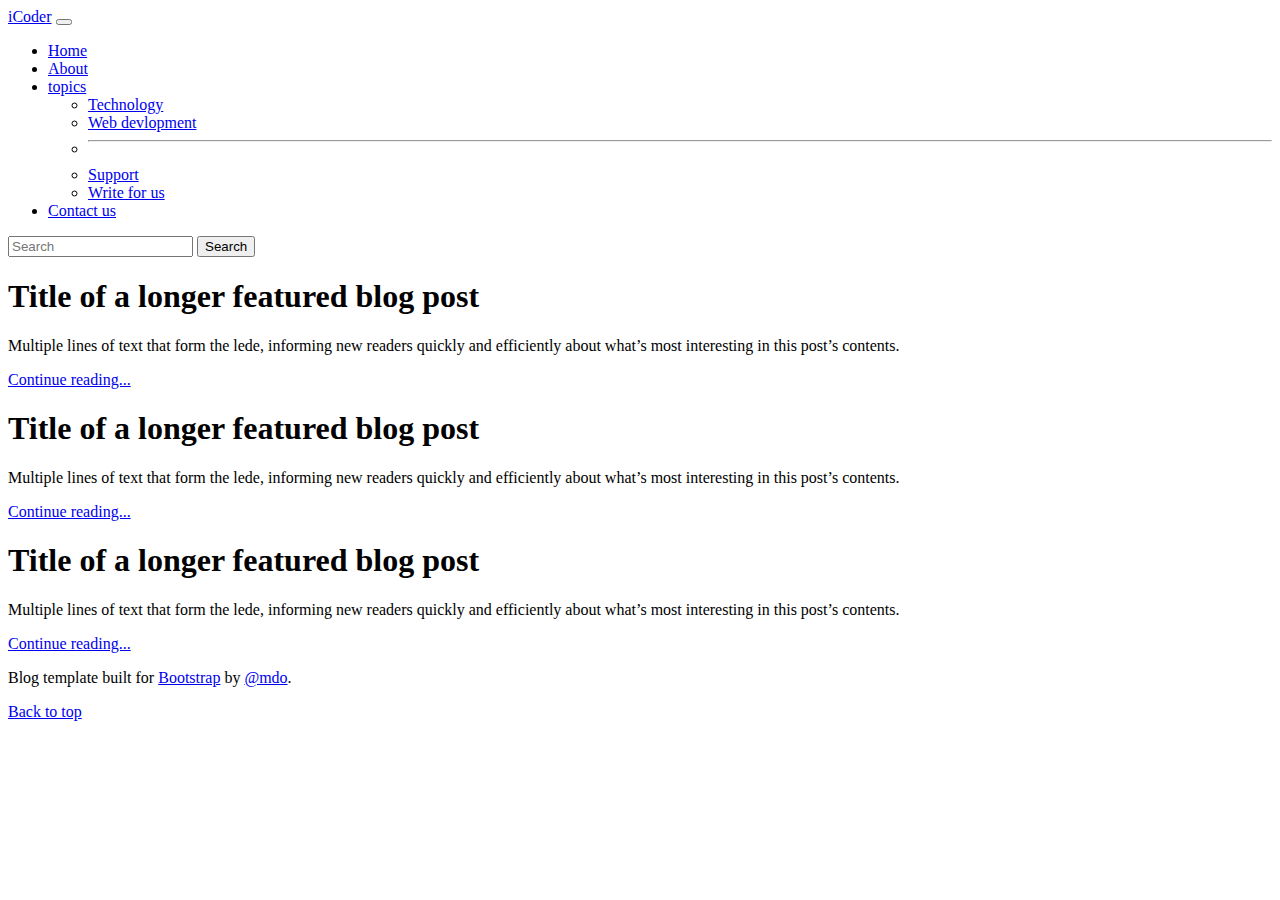
<file: about.html>
<!doctype html>
<html lang="en">
  <head>
    <!-- Required meta tags -->
    <meta charset="utf-8">
    <meta name="viewport" content="width=device-width, initial-scale=1">

    <!-- Bootstrap CSS -->
    <link href="https://cdn.jsdelivr.net/npm/bootstrap@5.1.3/dist/css/bootstrap.min.css" rel="stylesheet" integrity="sha384-1BmE4kWBq78iYhFldvKuhfTAU6auU8tT94WrHftjDbrCEXSU1oBoqyl2QvZ6jIW3" crossorigin="anonymous">

   
    <title>Heaven for programmer</title>
    <style>
      
    </style>
</head>
<body>

    <nav class="navbar navbar-expand-lg navbar-dark bg-dark">
        <div class="container-fluid">
          <a class="navbar-brand" href="#">iCoder</a>
          <button class="navbar-toggler" type="button" data-bs-toggle="collapse" data-bs-target="#navbarSupportedContent" aria-controls="navbarSupportedContent" aria-expanded="false" aria-label="Toggle navigation">
            <span class="navbar-toggler-icon"></span>
          </button>
          <div class="collapse navbar-collapse" id="navbarSupportedContent">
            <ul class="navbar-nav me-auto mb-2 mb-lg-0">
              <li class="nav-item">
                <a class="nav-link " aria-current="page" href="/">Home</a>
              </li>
              <li class="nav-item">
                <a class="nav-link active" href="/About.html">About</a>
              </li>
              <li class="nav-item dropdown">
                <a class="nav-link dropdown-toggle" href="#" id="navbarDropdown" role="button" data-bs-toggle="dropdown" aria-expanded="false">
                 topics
                </a>
                <ul class="dropdown-menu" aria-labelledby="navbarDropdown">
                  <li><a class="dropdown-item" href="#">Technology</a></li>
                  <li><a class="dropdown-item" href="#">Web devlopment</a></li>
                  <li><hr class="dropdown-divider"></li>
                  <li><a class="dropdown-item" href="#">Support</a></li>
                  <li><a class="dropdown-item" href="#">Write for us</a></li>
                </ul>
              </li>
              <li class="nav-item">
                <a class="nav-link" href="/contact.html">Contact us</a>
              </li>
            </ul>
            <form class="d-flex">
              <input class="form-control me-2" type="search" placeholder="Search" aria-label="Search">
              <button class="btn btn-outline-success" type="submit">Search</button>
            </form>
          </div>
        </div>
      </nav>
    <div class="container my-4">
     
    <div class="p-4 p-md-5 mb-4 text-white rounded bg-dark">
      <div class="col-md-6 px-0">
        <h1 class="display-4 fst-italic">Title of a longer featured blog post</h1>
        <p class="lead my-3">Multiple lines of text that form the lede, informing new readers quickly and efficiently about what’s most interesting in this post’s contents.</p>
        <p class="lead mb-0"><a href="#" class="text-white fw-bold">Continue reading...</a></p>
      </div>
    </div>

    </div>
    <div class="container my-4">
   
    <div class="p-4 p-md-5 mb-4 text-white rounded bg-dark">
      <div class="col-md-6 px-0">
        <h1 class="display-4 fst-italic">Title of a longer featured blog post</h1>
        <p class="lead my-3">Multiple lines of text that form the lede, informing new readers quickly and efficiently about what’s most interesting in this post’s contents.</p>
        <p class="lead mb-0"><a href="#" class="text-white fw-bold">Continue reading...</a></p>
      </div>
    </div>

    </div>
    <div class="container my-4">
     
    <div class="p-4 p-md-5 mb-4 text-white rounded bg-dark">
      <div class="col-md-6 px-0">
        <h1 class="display-4 fst-italic">Title of a longer featured blog post</h1>
        <p class="lead my-3">Multiple lines of text that form the lede, informing new readers quickly and efficiently about what’s most interesting in this post’s contents.</p>
        <p class="lead mb-0"><a href="#" class="text-white fw-bold">Continue reading...</a></p>
      </div>
    </div>

    </div>
    <footer class="blog-footer">
      <p>Blog template built for <a href="https://getbootstrap.com/">Bootstrap</a> by <a href="https://twitter.com/mdo">@mdo</a>.</p>
      <p>
        <a href="#">Back to top</a>
      </p>
    </footer>
<!-- Optional JavaScript; choose one of the two! -->

    <!-- Option 1: Bootstrap Bundle with Popper -->
    <script src="https://cdn.jsdelivr.net/npm/bootstrap@5.1.3/dist/js/bootstrap.bundle.min.js" integrity="sha384-ka7Sk0Gln4gmtz2MlQnikT1wXgYsOg+OMhuP+IlRH9sENBO0LRn5q+8nbTov4+1p" crossorigin="anonymous"></script>

    <!-- Option 2: Separate Popper and Bootstrap JS -->
    <!--
    <script src="https://cdn.jsdelivr.net/npm/@popperjs/core@2.10.2/dist/umd/popper.min.js" integrity="sha384-7+zCNj/IqJ95wo16oMtfsKbZ9ccEh31eOz1HGyDuCQ6wgnyJNSYdrPa03rtR1zdB" crossorigin="anonymous"></script>
    <script src="https://cdn.jsdelivr.net/npm/bootstrap@5.1.3/dist/js/bootstrap.min.js" integrity="sha384-QJHtvGhmr9XOIpI6YVutG+2QOK9T+ZnN4kzFN1RtK3zEFEIsxhlmWl5/YESvpZ13" crossorigin="anonymous"></script>
    -->
  </body>
  </html>
</file>
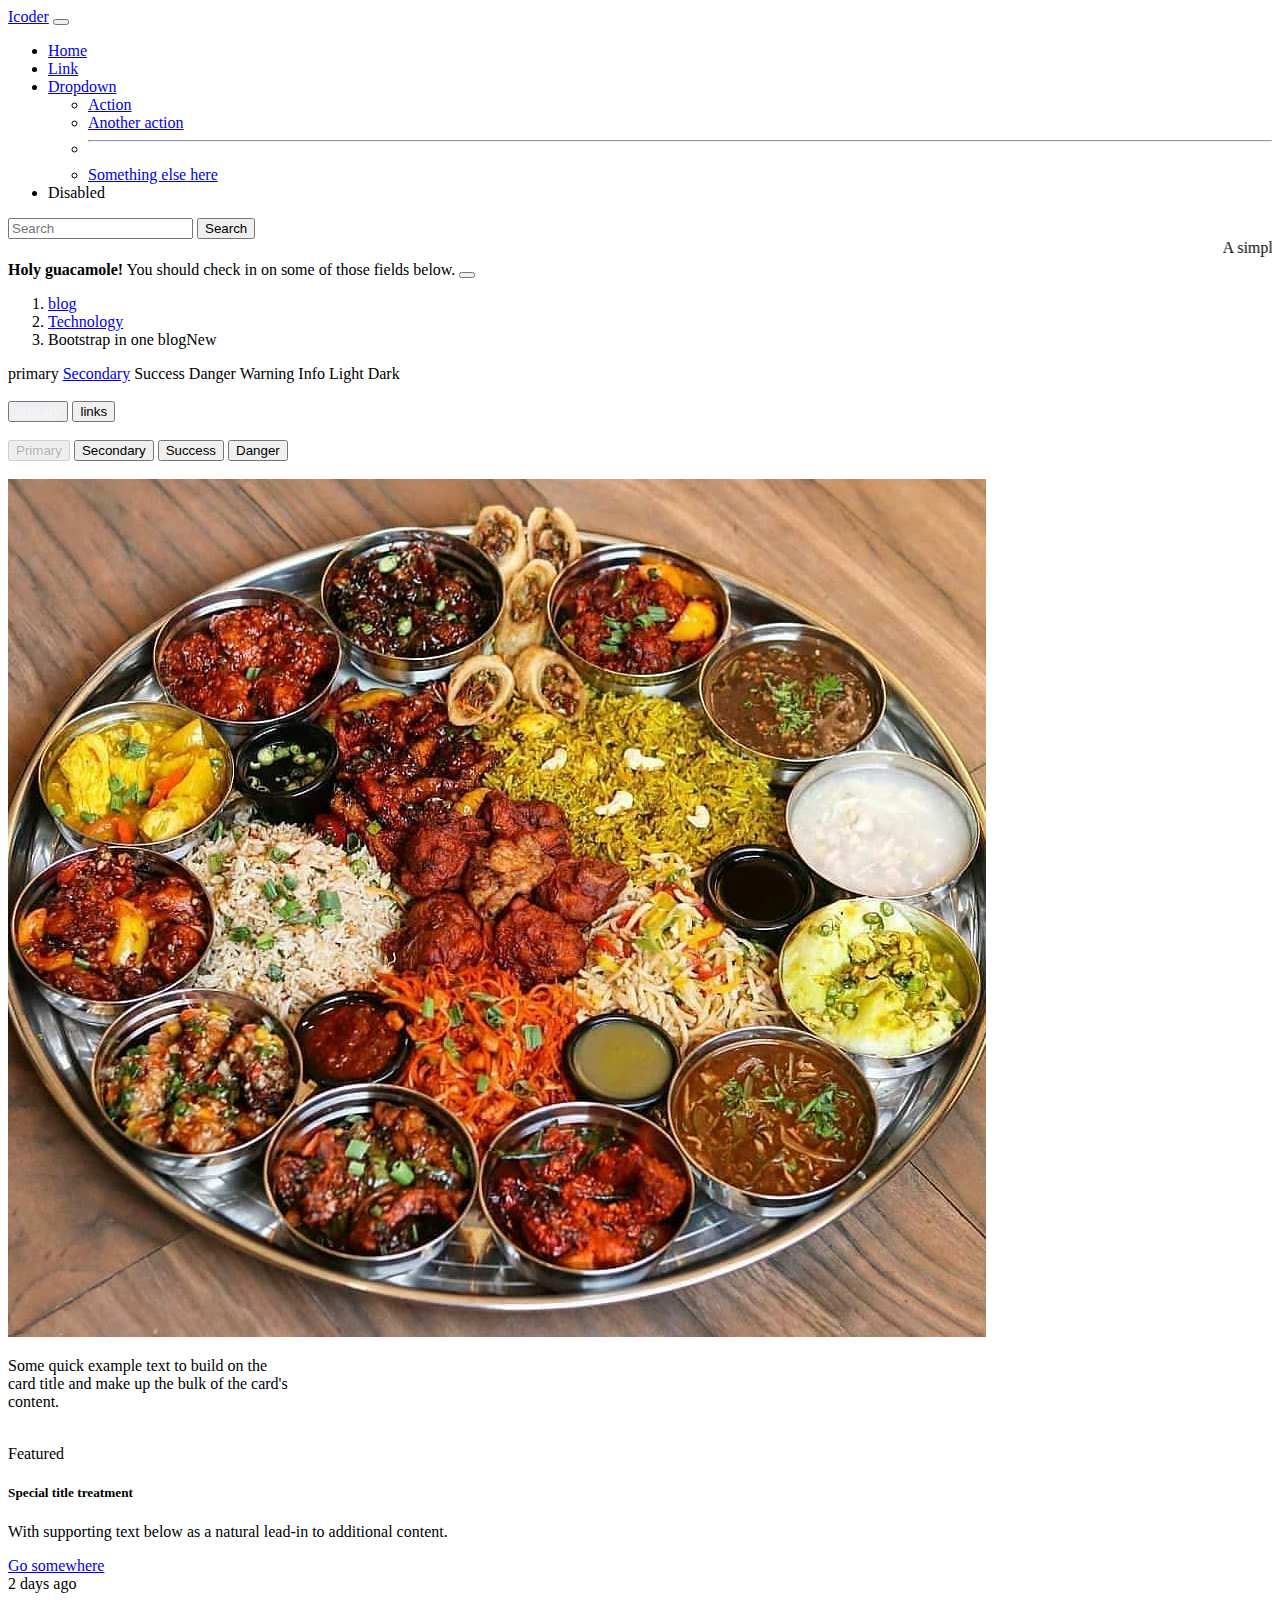
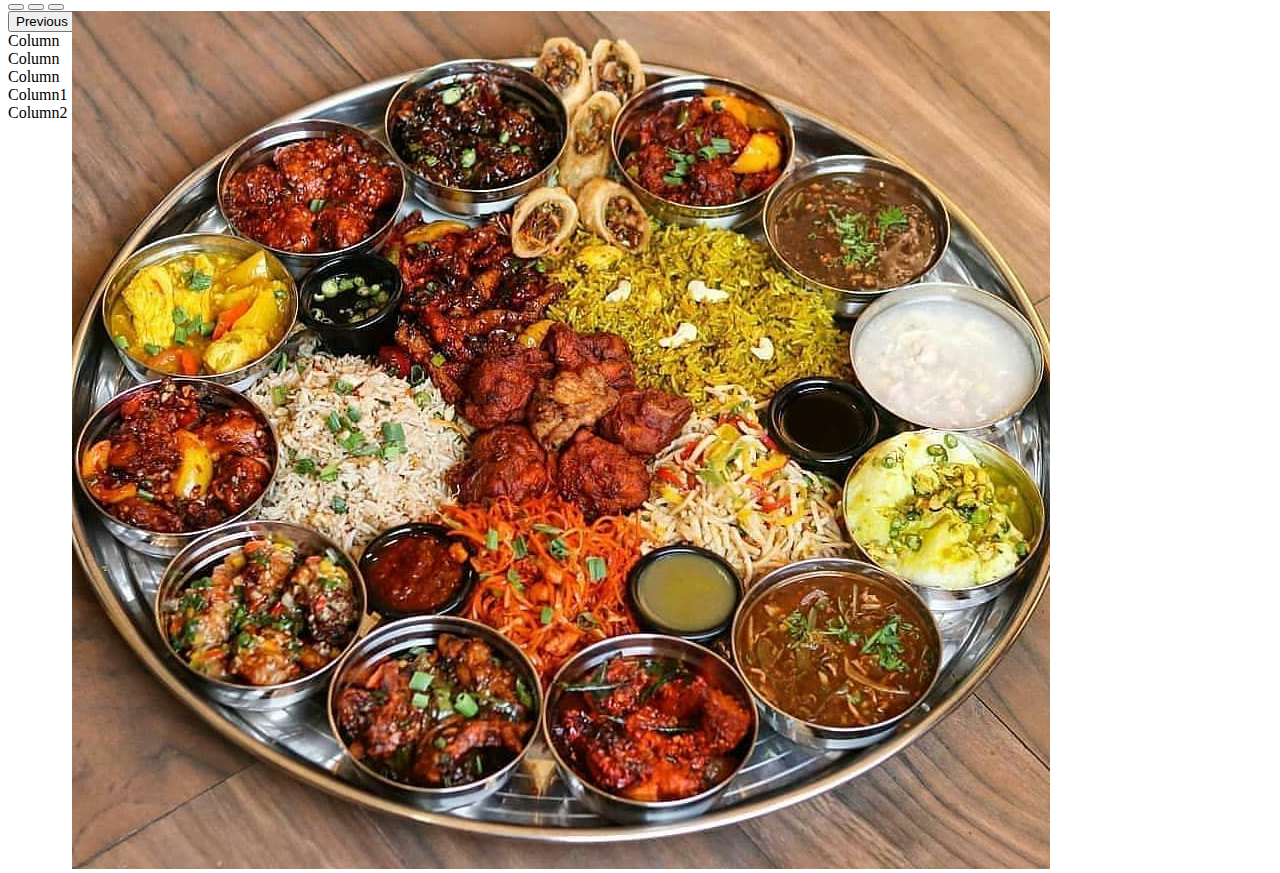
<file: bootstrap.html>
<!doctype html>
<html lang="en">

<head>
  <!-- Required meta tags -->
  <meta charset="utf-8">
  <meta name="viewport" content="width=device-width, initial-scale=1">

  <!-- Bootstrap CSS -->
  <link href="https://cdn.jsdelivr.net/npm/bootstrap@5.1.3/dist/css/bootstrap.min.css" rel="stylesheet"
    integrity="sha384-1BmE4kWBq78iYhFldvKuhfTAU6auU8tT94WrHftjDbrCEXSU1oBoqyl2QvZ6jIW3" crossorigin="anonymous">
<style>
  .carousel-item{
        
        position: relative;

float: left;
width: 75vw;
height: 70vh;
margin-right: -100%;

backface-visibility: hidden;
transition: transform .6s ease-in-out;
right: 5vw;
left: 5vw;
  }
</style>
  <title>Hello, world!</title>
  
</head>

<body>
  <nav class="navbar navbar-expand-lg navbar-light bg-light">
    <div class="container-fluid">
      <a class="navbar-brand" href="#">Icoder</a>
      <button class="navbar-toggler" type="button" data-bs-toggle="collapse" data-bs-target="#navbarSupportedContent"
        aria-controls="navbarSupportedContent" aria-expanded="false" aria-label="Toggle navigation">
        <span class="navbar-toggler-icon"></span>
      </button>
      <div class="collapse navbar-collapse" id="navbarSupportedContent">
        <ul class="navbar-nav me-auto mb-2 mb-lg-0">
          <li class="nav-item">
            <a class="nav-link active" aria-current="page" href="#">Home</a>
          </li>
          <li class="nav-item">
            <a class="nav-link" href="#">Link</a>
          </li>
          <li class="nav-item dropdown">
            <a class="nav-link dropdown-toggle" href="#" id="navbarDropdown" role="button" data-bs-toggle="dropdown"
              aria-expanded="false">
              Dropdown
            </a>
            <ul class="dropdown-menu" aria-labelledby="navbarDropdown">
              <li><a class="dropdown-item" href="#">Action</a></li>
              <li><a class="dropdown-item" href="#">Another action</a></li>
              <li>
                <hr class="dropdown-divider">
              </li>
              <li><a class="dropdown-item" href="#">Something else here</a></li>
            </ul>
          </li>
          <li class="nav-item">
            <a class="nav-link disabled">Disabled</a>
          </li>
        </ul>
        <form class="d-flex">
          <input class="form-control me-2" type="search" placeholder="Search" aria-label="Search">
          <button class="btn btn-outline-success" type="submit">Search</button>
        </form>
      </div>
    </div>
  </nav>
  <marquee behavior="" direction="left">
    <div class="alert alert-danger" role="alert">
      A simple primary alert—check it out!
    </div>
  </marquee>
  <div class="alert alert-warning alert-dismissible fade show" role="alert">
    <strong>Holy guacamole!</strong> You should check in on some of those fields below.
    <button type="button" class="btn-close" data-bs-dismiss="alert" aria-label="Close" ></button>
  </div>
  <nav aria-label="breadcrumb" class="navbar navbar-expand-lg navbar-light bg-light">
    <ol class="breadcrumb">
      <li class="breadcrumb-item"><a href="#">blog</a></li>
      <li class="breadcrumb-item"><a href="#">Technology</a></li>
      <li class="breadcrumb-item active" aria-current="page">Bootstrap in one blog<span
          class="badge rounded-pill bg-success">New</span></li>
    </ol>
  </nav>
  <span class="badge rounded-pill bg-primary">primary</span>
  <span class="badge rounded-pill bg-secondary"><a class="list-style" href="https://www.google.co.in">Secondary</a></span>
  <span class="badge rounded-pill bg-success">Success</span>
  <span class="badge rounded-pill bg-danger">Danger</span>
  <span class="badge rounded-pill bg-warning text-dark">Warning</span>
  <span class="badge rounded-pill bg-info text-dark">Info</span>
  <span class="badge rounded-pill bg-light text-dark">Light</span>
  <span class="badge rounded-pill bg-dark">Dark</span><br><br>

  <button type="button" class="btn btn-primary"><a href="https://www.google.co.in"  style="color: aliceblue; list-style-type: none;"> primary</a></button>
  <button type="button" class="btn btn-link" >links</button><br><br>

  <button type="button" class="btn btn-outline-primary" disabled>Primary</button>
<button type="button" class="btn btn-outline-secondary">Secondary</button>
<button type="button" class="btn btn-outline-success">Success</button>
<button type="button" class="btn btn-outline-danger">Danger</button><br><br>
<div class="card" style="width: 18rem;">
  <img src="/css/non-veg-thali.jpg" class="card-img-top" alt="...">
  <div class="card-body">
    <p class="card-text">Some quick example text to build on the card title and make up the bulk of the card's content.</p>
  </div>
</div><br>
<div class="card text-center">
  <div class="card-header">
    Featured
  </div>
  <div class="card-body">
    <h5 class="card-title">Special title treatment</h5>
    <p class="card-text">With supporting text below as a natural lead-in to additional content.</p>
    <a href="https://www.google.co.in" target="_blank" role="button" class="btn btn-primary">Go somewhere</a>
  </div>
  <div class="card-footer text-muted">
    2 days ago
  </div>
</div>
<div class="container">
<div id="carouselExampleIndicators" class="carousel slide carsousel-fade" data-bs-ride="carousel">
  <div class="carousel-indicators">
    <button type="button" data-bs-target="#carouselExampleIndicators" data-bs-slide-to="0" class="active" aria-current="true" aria-label="Slide 1"></button>
    <button type="button" data-bs-target="#carouselExampleIndicators" data-bs-slide-to="1" aria-label="Slide 2"></button>
    <button type="button" data-bs-target="#carouselExampleIndicators" data-bs-slide-to="2" aria-label="Slide 3"></button>
  </div>
  <div class="carousel-inner">
    <div class="carousel-item" id="non-veg1">
      <img src="/css/non-veg-thali.jpg"  class="d-block w-100" alt="...">
    </div>
    <div class="carousel-item active" id="non-veg2">
      <img src="/css/non-veg-thali.jpg" class="d-block w-100"  alt="...">
    </div>
    <div class="carousel-item" id="non-veg3">
      <img src="/css/non-veg-thali.jpg"  class="d-block w-100" alt="...">
    </div>
  </div>
  <button class="carousel-control-prev" type="button" data-bs-target="#carouselExampleIndicators" data-bs-slide="prev">
    <span class="carousel-control-prev-icon" aria-hidden="true"></span>
    <span class="visually-hidden">Previous</span>
  </button>
  <button class="carousel-control-next" type="button" data-bs-target="#carouselExampleIndicators" data-bs-slide="next">
    <span class="carousel-control-next-icon" aria-hidden="true"></span>
    <span class="visually-hidden">Next</span>
  </button>
</div>
</div>
<div class="container">
  <div class="row bg-success">
    <div class="col-3 border">
      Column
    </div>
    <div class="col-3 border">
      Column
    </div>
    <div class="col-6 border">
      Column
    </div>
  </div>
  <div class="row bg-danger">
    <div class="col-lg-2 col-sm-6 col-6 border">
      Column1
    </div>
    <div class="col-lg-10 col-sm-6 col-6 border">
      Column2
    
  </div>
</div>
  <!-- Optional JavaScript; choose one of the two! -->

  <!-- Option 1: Bootstrap Bundle with Popper -->
  <script src="https://cdn.jsdelivr.net/npm/bootstrap@5.1.3/dist/js/bootstrap.bundle.min.js"
    integrity="sha384-ka7Sk0Gln4gmtz2MlQnikT1wXgYsOg+OMhuP+IlRH9sENBO0LRn5q+8nbTov4+1p"
    crossorigin="anonymous"></script>

  <!-- Option 2: Separate Popper and Bootstrap JS -->
  <!--
    <script src="https://cdn.jsdelivr.net/npm/@popperjs/core@2.10.2/dist/umd/popper.min.js" integrity="sha384-7+zCNj/IqJ95wo16oMtfsKbZ9ccEh31eOz1HGyDuCQ6wgnyJNSYdrPa03rtR1zdB" crossorigin="anonymous"></script>
    <script src="https://cdn.jsdelivr.net/npm/bootstrap@5.1.3/dist/js/bootstrap.min.js" integrity="sha384-QJHtvGhmr9XOIpI6YVutG+2QOK9T+ZnN4kzFN1RtK3zEFEIsxhlmWl5/YESvpZ13" crossorigin="anonymous"></script>
    -->
</body>

</html>
</file>
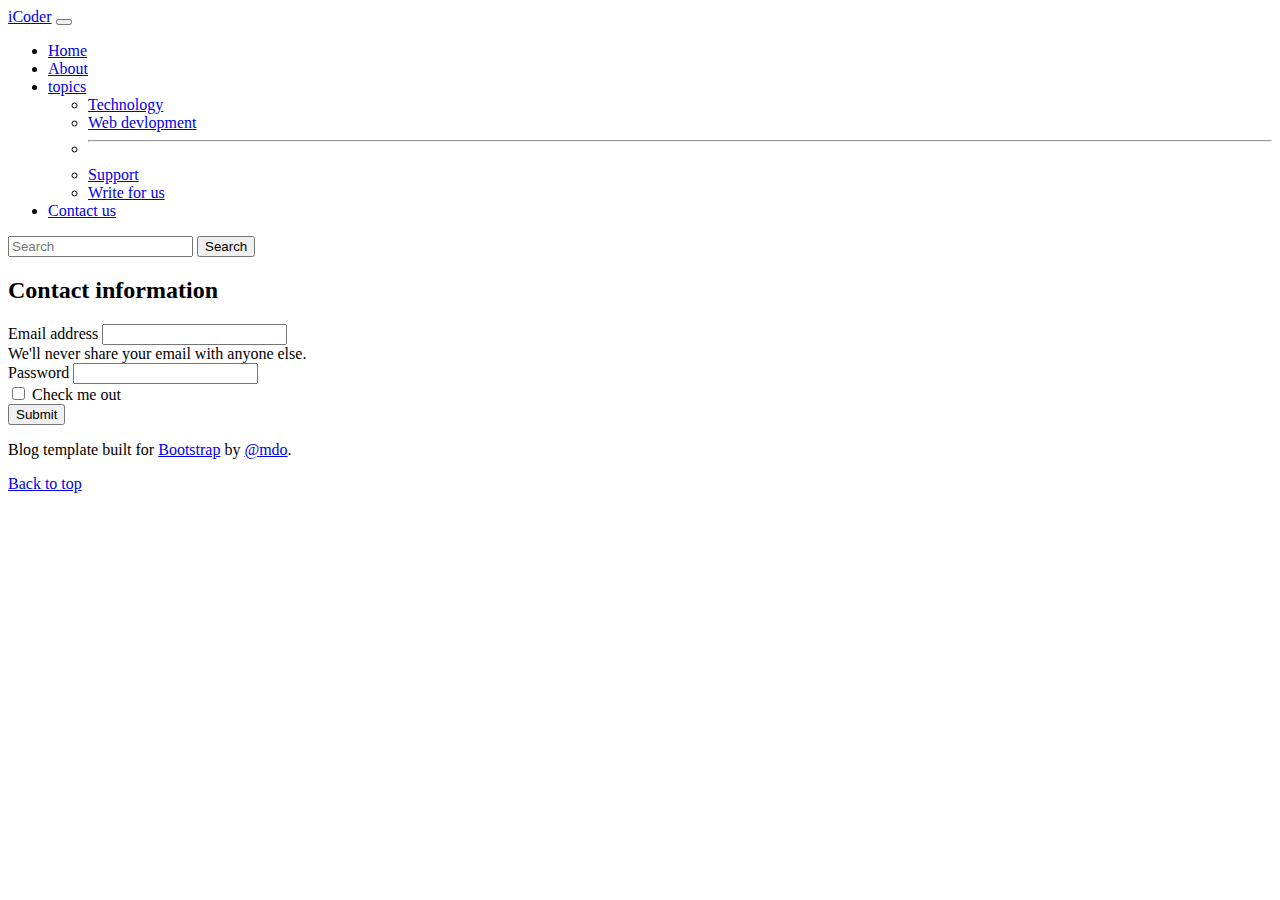
<file: contact.html>
<!doctype html>
<html lang="en">
  <head>
    <!-- Required meta tags -->
    <meta charset="utf-8">
    <meta name="viewport" content="width=device-width, initial-scale=1">

    <!-- Bootstrap CSS -->
    <link href="https://cdn.jsdelivr.net/npm/bootstrap@5.1.3/dist/css/bootstrap.min.css" rel="stylesheet" integrity="sha384-1BmE4kWBq78iYhFldvKuhfTAU6auU8tT94WrHftjDbrCEXSU1oBoqyl2QvZ6jIW3" crossorigin="anonymous">

   
    <title>Heaven for programmer</title>
    <style>
      
    </style>
</head>
<body>
    <nav class="navbar navbar-expand-lg navbar-dark bg-dark">
        <div class="container-fluid">
          <a class="navbar-brand" href="#">iCoder</a>
          <button class="navbar-toggler" type="button" data-bs-toggle="collapse" data-bs-target="#navbarSupportedContent" aria-controls="navbarSupportedContent" aria-expanded="false" aria-label="Toggle navigation">
            <span class="navbar-toggler-icon"></span>
          </button>
          <div class="collapse navbar-collapse" id="navbarSupportedContent">
            <ul class="navbar-nav me-auto mb-2 mb-lg-0">
              <li class="nav-item">
                <a class="nav-link " aria-current="page" href="/">Home</a>
              </li>
              <li class="nav-item">
                <a class="nav-link" href="/About.html">About</a>
              </li>
              <li class="nav-item dropdown">
                <a class="nav-link dropdown-toggle" href="#" id="navbarDropdown" role="button" data-bs-toggle="dropdown" aria-expanded="false">
                 topics
                </a>
                <ul class="dropdown-menu" aria-labelledby="navbarDropdown">
                  <li><a class="dropdown-item" href="#">Technology</a></li>
                  <li><a class="dropdown-item" href="#">Web devlopment</a></li>
                  <li><hr class="dropdown-divider"></li>
                  <li><a class="dropdown-item" href="#">Support</a></li>
                  <li><a class="dropdown-item" href="#">Write for us</a></li>
                </ul>
              </li>
              <li class="nav-item">
                <a class="nav-link active" href="/contact.html">Contact us</a>
              </li>
            </ul>
            <form class="d-flex">
              <input class="form-control me-2" type="search" placeholder="Search" aria-label="Search">
              <button class="btn btn-outline-success" type="submit">Search</button>
            </form>
          </div>
        </div>
      </nav>
       <div class="container my-4">
           <h2>Contact information</h2>

           <form>
            <div class="mb-3">
              <label for="exampleInputEmail1" class="form-label">Email address</label>
              <input type="email" class="form-control" id="exampleInputEmail1" aria-describedby="emailHelp">
              <div id="emailHelp" class="form-text">We'll never share your email with anyone else.</div>
            </div>
            <div class="mb-3">
              <label for="exampleInputPassword1" class="form-label">Password</label>
              <input type="password" class="form-control" id="exampleInputPassword1">
            </div>
            <div class="mb-3 form-check">
              <input type="checkbox" class="form-check-input" id="exampleCheck1">
              <label class="form-check-label" for="exampleCheck1">Check me out</label>
            </div>
            <button type="submit" class="btn btn-primary">Submit</button>
          </form>
       </div>


    <footer class="blog-footer">
      <p>Blog template built for <a href="https://getbootstrap.com/">Bootstrap</a> by <a href="https://twitter.com/mdo">@mdo</a>.</p>
      <p>
        <a href="#">Back to top</a>
      </p>
    </footer>
<!-- Optional JavaScript; choose one of the two! -->

    <!-- Option 1: Bootstrap Bundle with Popper -->
    <script src="https://cdn.jsdelivr.net/npm/bootstrap@5.1.3/dist/js/bootstrap.bundle.min.js" integrity="sha384-ka7Sk0Gln4gmtz2MlQnikT1wXgYsOg+OMhuP+IlRH9sENBO0LRn5q+8nbTov4+1p" crossorigin="anonymous"></script>

    <!-- Option 2: Separate Popper and Bootstrap JS -->
    <!--
    <script src="https://cdn.jsdelivr.net/npm/@popperjs/core@2.10.2/dist/umd/popper.min.js" integrity="sha384-7+zCNj/IqJ95wo16oMtfsKbZ9ccEh31eOz1HGyDuCQ6wgnyJNSYdrPa03rtR1zdB" crossorigin="anonymous"></script>
    <script src="https://cdn.jsdelivr.net/npm/bootstrap@5.1.3/dist/js/bootstrap.min.js" integrity="sha384-QJHtvGhmr9XOIpI6YVutG+2QOK9T+ZnN4kzFN1RtK3zEFEIsxhlmWl5/YESvpZ13" crossorigin="anonymous"></script>
    -->
  </body>
  </html>
</file>
